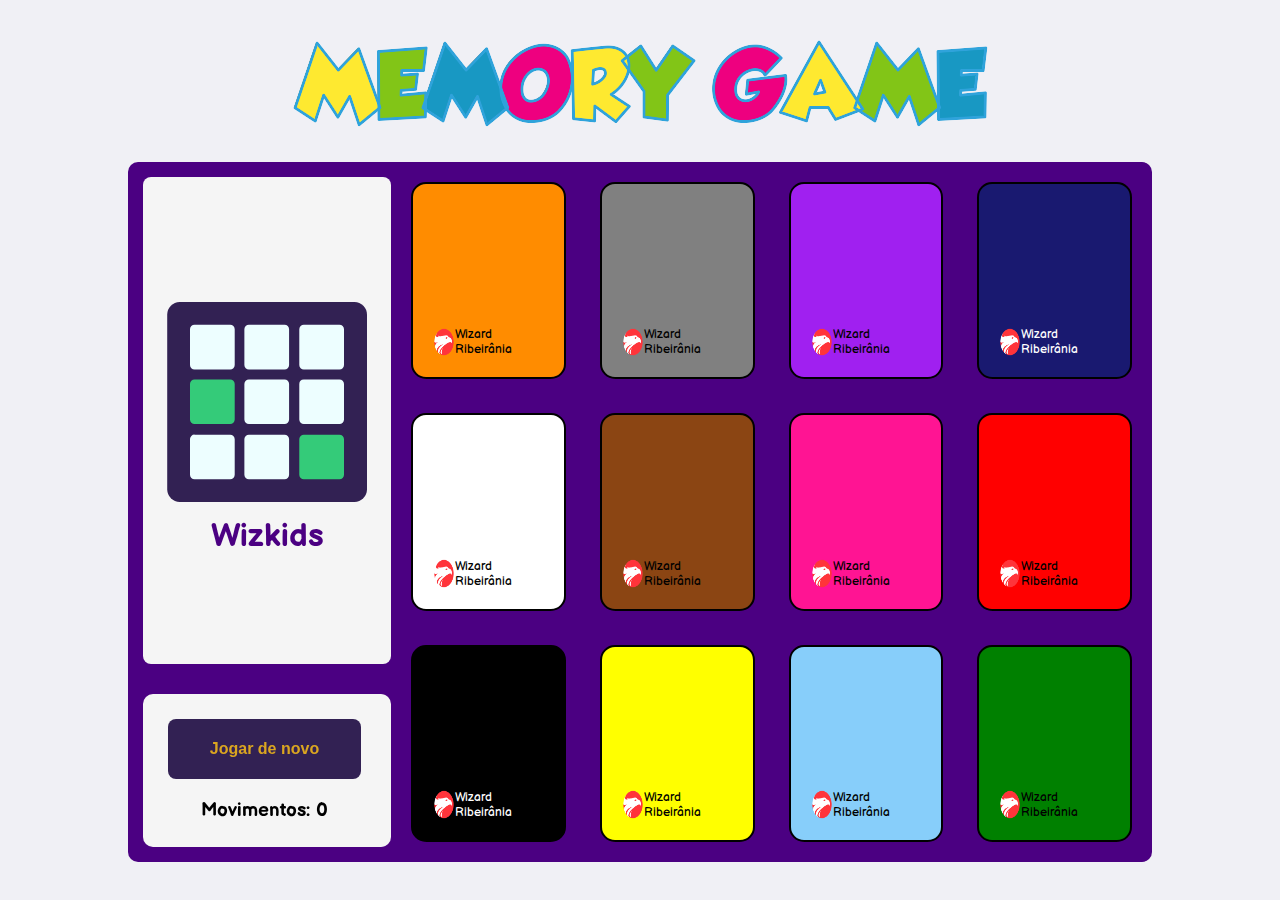
<file: memory-game/index.html>
<!DOCTYPE html>
<html lang="ptbr">

<head>
  <meta charset="UTF-8">
  <meta name="viewport" content="width=device-width, initial-scale=1.0">
  <title>Memory Game</title>
  <link href="https://fonts.googleapis.com/css2?family=Balsamiq+Sans:wght@400;700&display=swap" rel="stylesheet">
  <link rel="stylesheet" href="./styles/styles.css">
  <link rel="stylesheet" href="./styles/responsive.css">
</head>

<body>

  <div id="page">

    <header>
      <img src="./assets/memory-game.png" alt="Memory Game">
    </header>

    <main>

      <div class="aside1">

        <div class="hide" id="img03">
          <img src="./assets/img03.jpg">

          <h3></h3>

        </div>
        <div class="hide" id="img04">
          <img src="./assets/img04.jpg">

          <h3></h3>

        </div>
        <div class="hide" id="img07">
          <img src="./assets/img07.jpg">

          <h3></h3>

        </div>
        <div class="hide" id="img10">
          <img src="./assets/img10.jpg">

          <h3></h3>

        </div>
        <div class="hide" id="img08">
          <img src="./assets/img08.jpg">

          <h3></h3>

        </div>
        <div class="hide" id="img05">
          <img src="./assets/img05.jpg">

          <h3></h3>

        </div>
        <div id="jogo">
          <img src="./assets/memory_game.svg" alt="Jogo da Memória">

          <h3>Wizkids</h3>

        </div>

      </div>

      <div class="cards">

        <div class="memory-card" data-object="img03">
          <img class="front-face" src="./assets/img03.jpg" alt="img03">
          <div class="back-face" style="background-color: #000000">
            <img src="./assets/logo-wizard.png" alt="Logo">
            <p style="color: white">Wizard Ribeirânia</p>
          </div>
        </div>

        <div class="memory-card" data-object="img03">
          <img class="front-face" src="./assets/img03.jpg" alt="img03">
          <div class="back-face" style="background-color: #808080">
            <img src="./assets/logo-wizard.png" alt="Logo">
            <p>Wizard Ribeirânia</p>
          </div>
        </div>

        <div class="memory-card" data-object="img04">
          <img class="front-face" src="./assets/img04.jpg" alt="img04">
          <div class="back-face" style="background-color: #87CEFA">
            <img src="./assets/logo-wizard.png" alt="Logo">
            <p>Wizard Ribeirânia</p>
          </div>
        </div>

        <div class="memory-card" data-object="img04">
          <img class="front-face" src="./assets/img04.jpg" alt="img04">
          <div class="back-face" style="background-color: #191970">
            <img src="./assets/logo-wizard.png" alt="Logo">
            <p style="color: white">Wizard Ribeirânia</p>
          </div>
        </div>

        <div class="memory-card" data-object="img05">
          <img class="front-face" src="./assets/img05.jpg" alt="img05">
          <div class="back-face" style="background-color: #008000">
            <img src="./assets/logo-wizard.png" alt="Logo">
            <p>Wizard Ribeirânia</p>
          </div>
        </div>

        <div class="memory-card" data-object="img05">
          <img class="front-face" src="./assets/img05.jpg" alt="img05">
          <div class="back-face" style="background-color: #8B4513">
            <img src="./assets/logo-wizard.png" alt="Logo">
            <p>Wizard Ribeirânia</p>
          </div>
        </div>

        <div class="memory-card" data-object="img07">
          <img class="front-face" src="./assets/img07.jpg" alt="img07">
          <div class="back-face" style="background-color: #A020F0">
            <img src="./assets/logo-wizard.png" alt="Logo">
            <p>Wizard Ribeirânia</p>
          </div>
        </div>

        <div class="memory-card" data-object="img07">
          <img class="front-face" src="./assets/img07.jpg" alt="img07">
          <div class="back-face" style="background-color: #FF1493">
            <img src="./assets/logo-wizard.png" alt="Logo">
            <p>Wizard Ribeirânia</p>
          </div>
        </div>

        <div class="memory-card" data-object="img08">
          <img class="front-face" src="./assets/img08.jpg" alt="img08">
          <div class="back-face" style="background-color: #FF0000">
            <img src="./assets/logo-wizard.png" alt="Logo">
            <p>Wizard Ribeirânia</p>
          </div>
        </div>

        <div class="memory-card" data-object="img08">
          <img class="front-face" src="./assets/img08.jpg" alt="img08">
          <div class="back-face" style="background-color: #FF8C00">
            <img src="./assets/logo-wizard.png" alt="Logo">
            <p>Wizard Ribeirânia</p>
          </div>
        </div>

        <div class="memory-card" data-object="img10">
          <img class="front-face" src="./assets/img10.jpg" alt="img10">
          <div class="back-face" style="background-color: #FFFF00">
            <img src="./assets/logo-wizard.png" alt="Logo">
            <p>Wizard Ribeirânia</p>
          </div>
        </div>

        <div class="memory-card" data-object="img10">
          <img class="front-face" src="./assets/img10.jpg" alt="img10">
          <div class="back-face" style="background-color: #FFFFFF">
            <img src="./assets/logo-wizard.png" alt="Logo">
            <p>Wizard Ribeirânia</p>
          </div>
        </div>
      </div>

      <div class="aside2">

        <div id="box1" class="action">
          <button class="button" disabled>Jogar de novo</button>
          <h3>Movimentos: <span id="score">0</span></h3>
        </div>

      </div>

    </main>
  </div>
  </div>

  <script src="./scripts/script.js"></script>

</body>

</html>
</file>
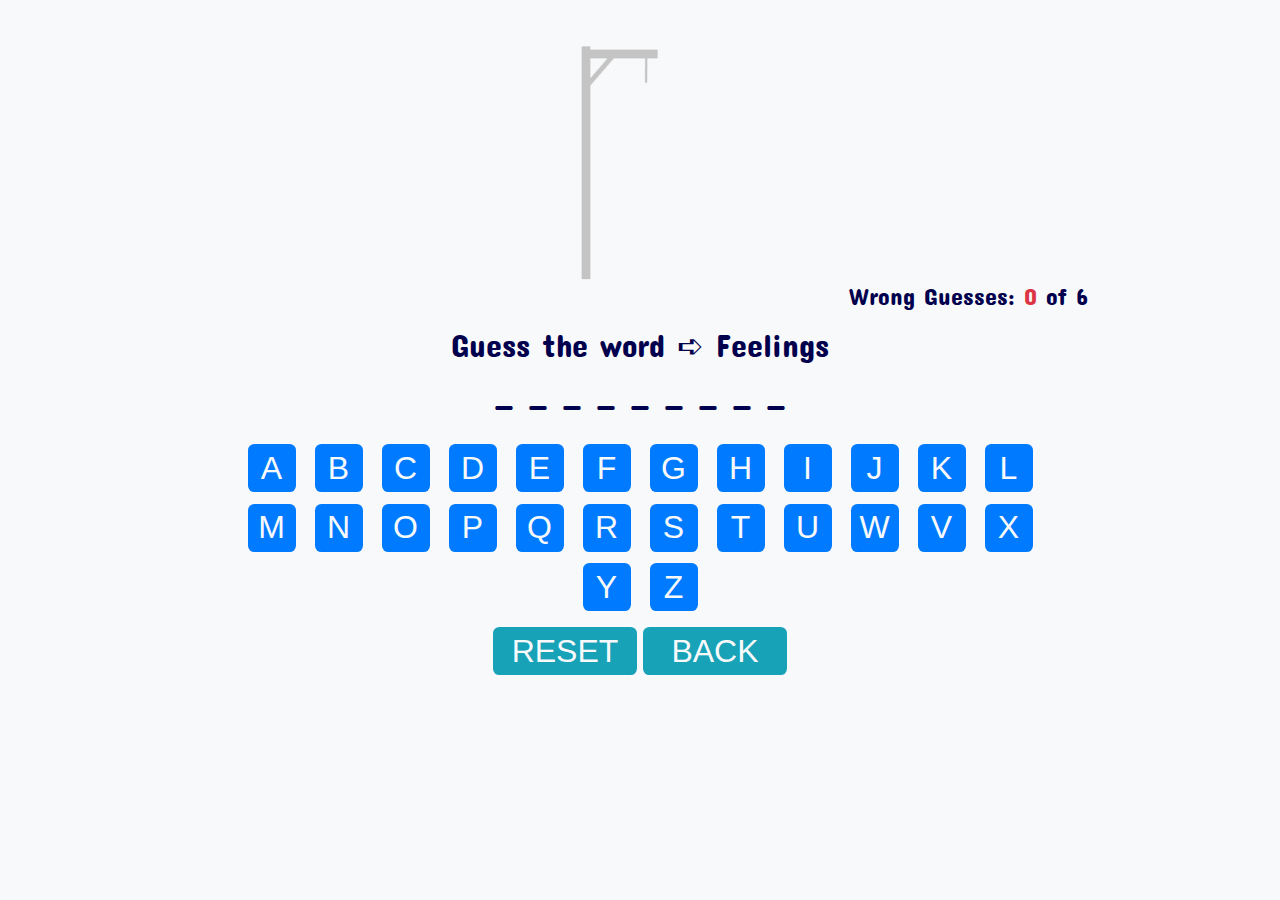
<file: hangman/src/feelings.html>
<!DOCTYPE html>
<html lang="pt-br">
<head>
    <meta charset="UTF-8">
    <meta name="viewport" content="width=device-width, initial-scale=1.0">
    <meta http-equiv="X-UA-Compatible" content="ie=edge">
    <title>Feelings</title>
    <link rel="stylesheet" href="../styles/hangman.css">
</head>
<body>
    <div class="container">
        <div class="text-center">
            <div class="up">
                <img src="../assets/0.jpg" alt="Imagem inicial da Forca" id="hangmanPic">
                <div class="float-right">
                    Wrong Guesses:
                    <span id="mistakes">0</span>
                    of
                    <span id="maxwrong"></span>
                </div>
            </div>
            <p>Guess the word ➪ Feelings</p>
            <p id="wordSpotlight">The word to be guessed goes here</p>
            <!-- será colocado alfabeto pelo javascript -->
            <div id="keyboard"></div> 
            <button class="btn btn-reset" onclick="reset()">Reset</button>
            <button class="btn btn-back">
                <a href="../index.html">Back</a>
            </button>
        </div>
    </div>
    <script src="../scripts/feelings.js"></script>
</body>
</html>
</file>
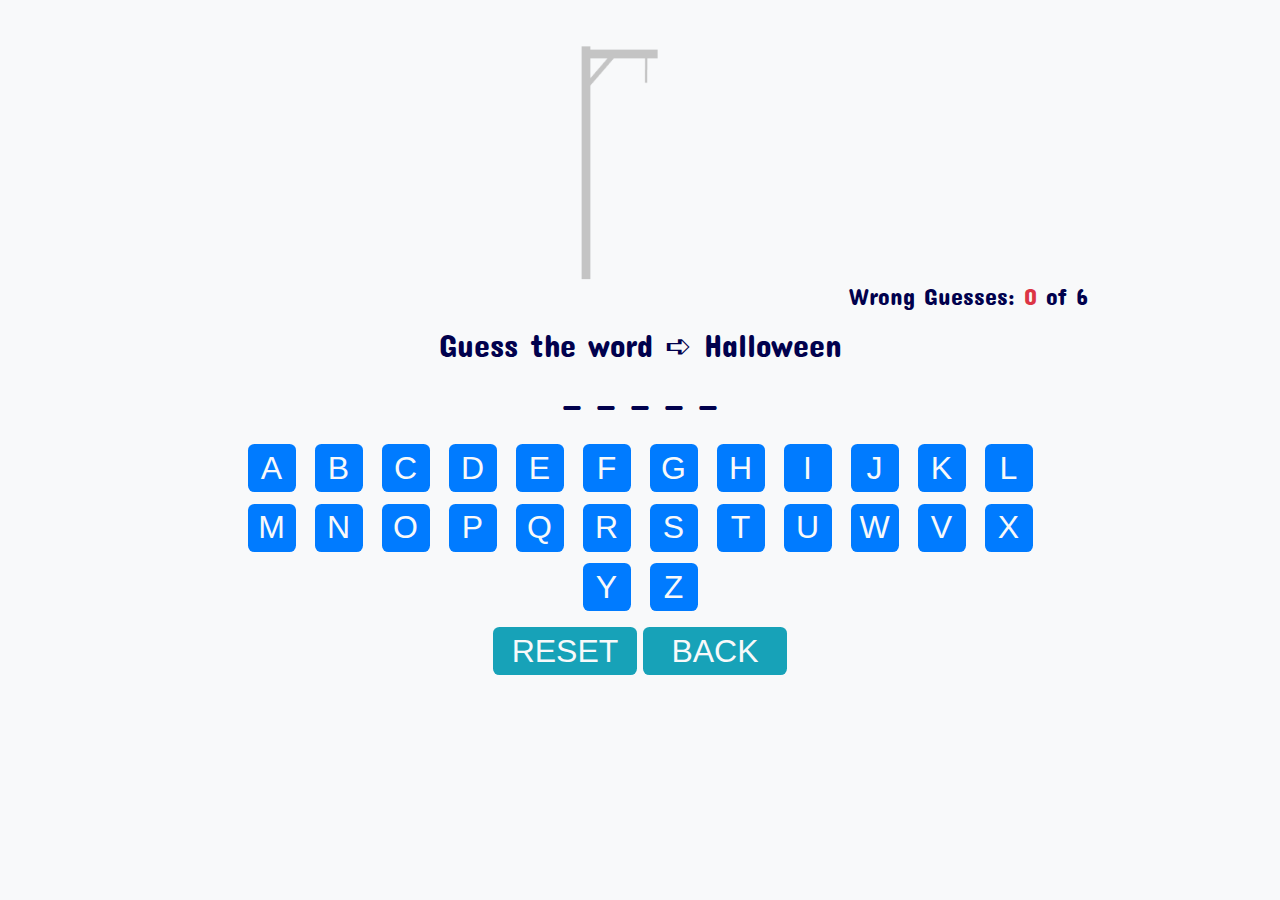
<file: hangman/src/halloween.html>
<!DOCTYPE html>
<html lang="pt-br">
<head>
    <meta charset="UTF-8">
    <meta name="viewport" content="width=device-width, initial-scale=1.0">
    <meta http-equiv="X-UA-Compatible" content="ie=edge">
    <title>Halloween</title>
    <link rel="stylesheet" href="../styles/hangman.css">
</head>
<body>
    <div class="container">
        <div class="text-center">
            <div class="up">
                <img src="../assets/0.jpg" alt="Imagem inicial da Forca" id="hangmanPic">
                <div class="float-right">
                    Wrong Guesses:
                    <span id="mistakes">0</span>
                    of
                    <span id="maxwrong"></span>
                </div>
            </div>
            <p>Guess the word ➪ Halloween</p>
            <p id="wordSpotlight">The word to be guessed goes here</p>
            <!-- será colocado alfabeto pelo javascript -->
            <div id="keyboard"></div> 
            <button class="btn btn-reset" onclick="reset()">Reset</button>
            <button class="btn btn-back">
                <a href="../index.html">Back</a>
            </button>
        </div>
    </div>
    <script src="../scripts/halloween.js"></script>
</body>
</html>
</file>
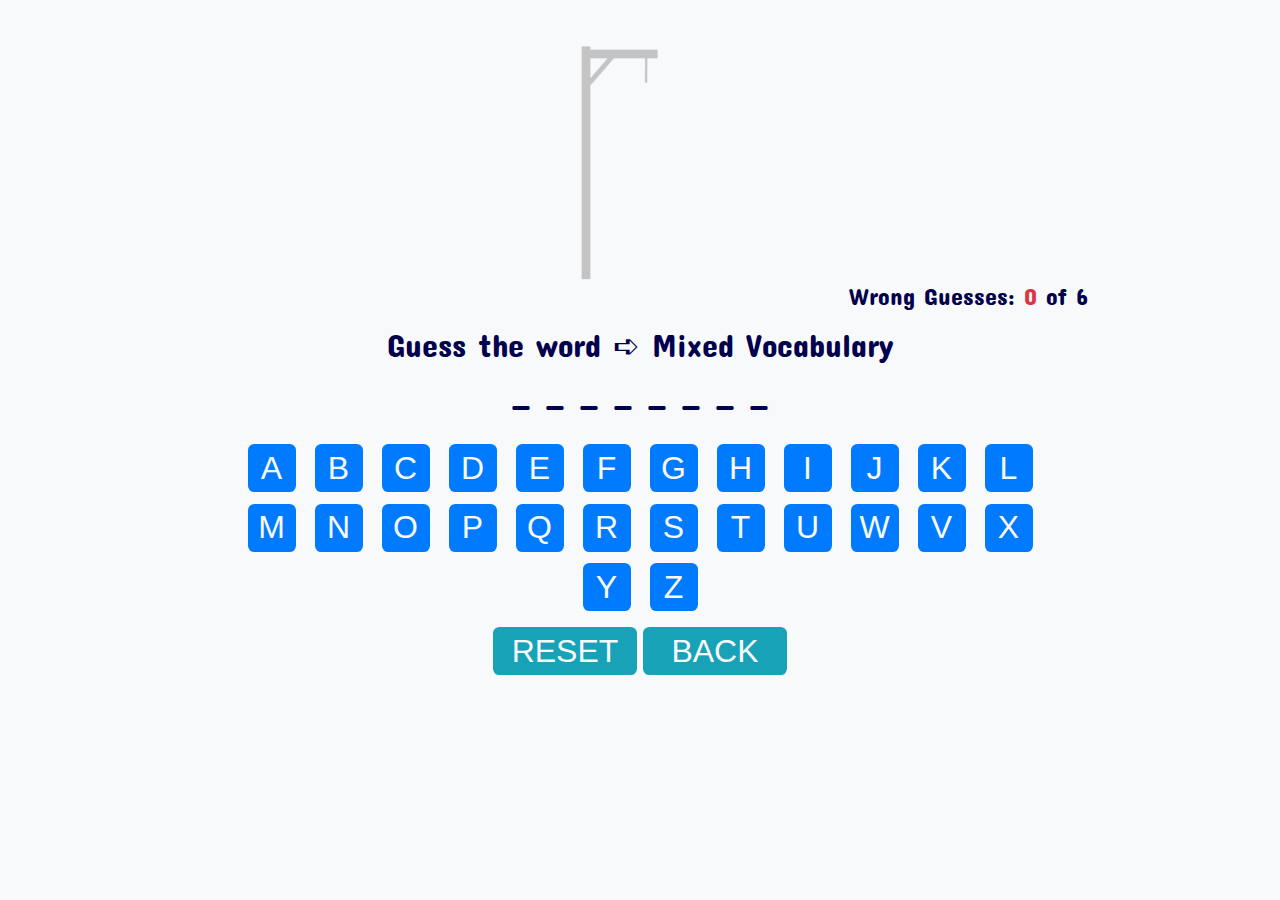
<file: hangman/src/hangman.html>
<!DOCTYPE html>
<html lang="pt-br">
<head>
    <meta charset="UTF-8">
    <meta name="viewport" content="width=device-width, initial-scale=1.0">
    <meta http-equiv="X-UA-Compatible" content="ie=edge">
    <title>Mixed vocabulary</title>
    <link rel="stylesheet" href="../styles/hangman.css">
</head>
<body>
    <div class="container">
        <div class="text-center">
            <div class="up">
                <img src="../assets/0.jpg" alt="Imagem inicial da Forca" id="hangmanPic">
                <div class="float-right">
                    Wrong Guesses:
                    <span id="mistakes">0</span>
                    of
                    <span id="maxwrong"></span>
                </div>
            </div>
            <p>Guess the word ➪ Mixed Vocabulary</p>
            <p id="wordSpotlight">The word to be guessed goes here</p>
            <!-- será colocado alfabeto pelo javascript -->
            <div id="keyboard"></div> 
            <button class="btn btn-reset" onclick="reset()">Reset</button>
            <button class="btn btn-back">
                <a href="../index.html">Back</a>
            </button>
        </div>
    </div>
    <script src="../scripts/hangman.js"></script>
</body>
</html>
</file>
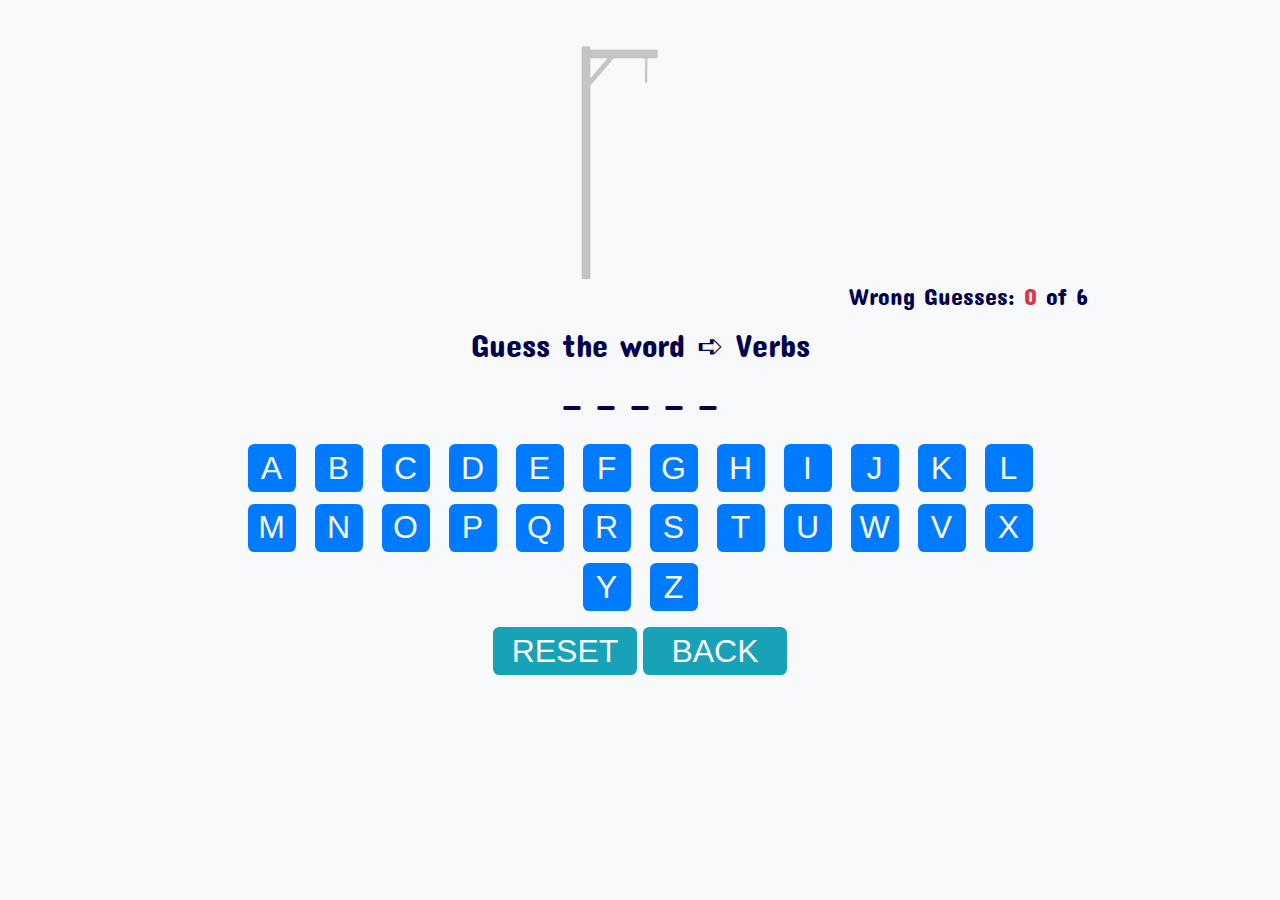
<file: hangman/src/verbs.html>
<!DOCTYPE html>
<html lang="pt-br">
<head>
    <meta charset="UTF-8">
    <meta name="viewport" content="width=device-width, initial-scale=1.0">
    <meta http-equiv="X-UA-Compatible" content="ie=edge">
    <title>Verbs</title>
    <link rel="stylesheet" href="../styles/hangman.css">
</head>
<body>
    <div class="container">
        <div class="text-center">
            <div class="up">
                <img src="../assets/0.jpg" alt="Imagem inicial da Forca" id="hangmanPic">
                <div class="float-right">
                    Wrong Guesses:
                    <span id="mistakes">0</span>
                    of
                    <span id="maxwrong"></span>
                </div>
            </div>
            <p>Guess the word ➪ Verbs</p>
            <p id="wordSpotlight">The word to be guessed goes here</p>
            <!-- será colocado alfabeto pelo javascript -->
            <div id="keyboard"></div> 
            <button class="btn btn-reset" onclick="reset()">Reset</button>
            <button class="btn btn-back">
                <a href="../index.html">Back</a>
            </button>
        </div>
    </div>
    <script src="../scripts/verbs.js"></script>
</body>
</html>
</file>
<file: memory-game/styles/styles.css>
* {
    margin: 0;
    padding: 0;    
    box-sizing: border-box;
}

html {
    font-family: 'Balsamiq Sans', cursive;
}

body {
    background: #f0f0f5;
    -webkit-font-smoothing: antialiased;
    max-height: 700px;
    display: flex;
}

a {
    text-decoration: none;
}

h1, h2, h3, h4, h5, h6 {
    color: var(--primary-color);
}

#page {
    width: 80%;
    max-width: 1100px;
    max-height: 700px;

    margin: 0 auto;
}

#page header{
    margin-top: 40px;

    display: flex;
    justify-content: center;
    align-items: center;
}

main {
    display: grid;
    grid-template-columns: 1fr 3fr;
    grid-template-rows: 3fr 1fr;
    margin-top: 35px;
    background-color: #4B0082;
    perspective: 1300px;   
    border-radius: 10px;   
    max-height: 700px;
}

main .cards {
    grid-row-start: 1;
    grid-row-end: 3;
    grid-column-start: 2;
    display: grid;
    grid-template-columns: 1fr 1fr 1fr 1fr;
    padding: 2%;
    gap: 24px;   
            
}

main .aside1 {    
    background-color: #f5f5f5;
    border-radius: 8px;
    padding: 32px 24px 16px;
    display: flex;
    flex-direction: column;
    align-items: center;
    justify-content: space-evenly;
    text-align: center;
    margin: 15px;
    margin-right: 0;
}

main .aside1 h3{
    margin-top: 10px;
}

main .aside1 h5{
    color: black;
    text-align: left;
}

main .aside1 .hide{
    display: none;
    transition: transform .5s;
}

main .aside1 img{
    max-width: 250px;
    max-height: 450px;
}

main .aside1 #jogo img{
    width: 200px;
}

main .aside1 #jogo h3{
    color: #4B0082;
    font-size: 32px;
}

main .aside2 {
    grid-row-start: 2;

    display: flex;
    flex-direction: column;
    background-color: #f5f5f5;
    padding: 5px;
    margin: 15px;
    margin-right: 0;
    border-radius: 10px;
}

main .aside2 .action{
    display: flex;
    flex-direction: column;
    margin: 10px;
    align-items: center;
    margin-right: 15px;
    padding: 10px;
    justify-content: space-between;
}

main .aside2 button {
    width: 100%;
    height: 60px;
    background-color: #000000;
    border-radius: 8px;
    color: #f5f5f5;
    font-weight: bold;
    font-size: 16px;
    padding: 10px;
    border: 0;
    margin-bottom: 20px;
    transition: background-color 400ms;
}

main .aside2 button:disabled{
    background-color: #322153;
    color: goldenrod;
    transition: background-color 400ms;
}


.memory-card {
    margin: 5px;
    position: relative;
    transform: scale(1);
    border-radius: 20px;
    transform-style: preserve-3d;
    transition: transform .2s;
    background: #f5f5f5;
}

.front-face,
.back-face {
    width: 100%;
    height: 100%;
    padding: 20px;
    position: absolute;
    border-radius: 15px;
    border: 2px solid black;
    backface-visibility: hidden;
    -webkit-backface-visibility: hidden;
}

.back-face{
    display: flex;
    align-items: flex-end;
    justify-content: center;
}

.back-face img{
    width: 20%;
    height: 20%;
}

.back-face p{
    font-size: 12px;
}

.front-face {
    transform: rotateY(180deg);
}

.memory-card:active{
    transform: scale(0.95);
    transition: transform .2s;
}

.memory-card.flip {
    transform: rotateY(180deg);
  }
</file>
<file: memory-game/styles/responsive.css>
@media (max-width: 900px) {

    #page {
        max-height: 100%;
    }
    
    body {
        max-height: 100%;
    }

    header img{
        width: 70%;
    }
    
    main {
        display: flex;
        flex-direction: column;
        max-height: fit-content;
        
    }

    main .aside1{
        display: none;        
    }

    main .aside2{     
        margin: 15px;  
    }
    
    main .cards {
        grid-template-columns: 1fr 1fr 1fr;
        gap: 10px;
        margin-right: 10px;
    }

    main .memory-card {
        height: 130px;
        width: 100%;
    }
}
</file>
<file: hangman/styles/hangman.css>
@import url('https://fonts.googleapis.com/css2?family=Concert+One&display=swap');

:root{
    --blue: rgb(1, 1, 77);
    --primary: #007bff;
    --hover-bg: #0069d9;
    --focus: #0062cc;
    --success: #28a745;
    --info: #17a2b8;
    --hover-info: #147786;
    --warning: #ffc107;
    --danger: #dc3545;
    --light: #f8f9fa;
    --dark: #343a40;
}

*, ::after, ::before{
    margin: 0;
    padding: 0;
    box-sizing: border-box;
}

html {
    font-family: sans-serif; 
    line-height: 1.15; 
    -webkit-text-size-adjust: 100%; 
}

body{
    background-color: var(--light);
    color: var(--blue);
    font-size: 1rem;
    font-weight: 400;
    font-family: 'Concert One', cursive;
}


h1{
    font-size: 2rem;
    font-weight: 500;
}

p{
    font-size: 2rem;
    margin: 1rem auto;
}

a{
    text-decoration: none;
    color: var(--light);
}

.container{
    width: 80%;
    margin: auto;
    border: 2px solid var(--orange);
}


.text-center{
    text-align: center;
}

.up img{
    width: 10rem;
}

.float-right{
    text-align: right;
    font-size: 1.5rem;
    margin: 0 4rem 0 0;
}

#mistakes{
    color: var(--danger);
}

#keyboard{
    width: 80%;
    margin: auto;
    font-size: 3rem;
    text-transform: uppercase;
    margin-bottom: 1rem;
    animation: loop 1s infinite;
}

@keyframes loop{
    from{color: var(--danger);}
    to{color: var(--warning);}
}

.btn{
    width: 3rem;
    height: 3rem;
    font-size: 2rem;
    cursor: pointer;
    border-radius: 0.4rem;
    border-style: none;
}

.btn-keyboard{
    background-color: var(--primary);
    color: var(--light);
}

.btn-keyboard:hover{
    background-color: var(--hover-bg);
}

.btn-keyboard:focus{
    outline: none;
    background-color: var(--blue);
    box-shadow: 0 0 1rem var(--focus);
}

.btn-reset,
.btn-back{
    width: 9rem;
    text-transform: uppercase;
    background-color: var(--info);
    color: var(--light);
    margin-bottom: 1rem;
}

.btn-reset:hover,
.btn-back:hover{
    background-color: var(--hover-info);
}

.btn-reset:focus,
.btn-back:focus{
    outline: none;
}
</file>
